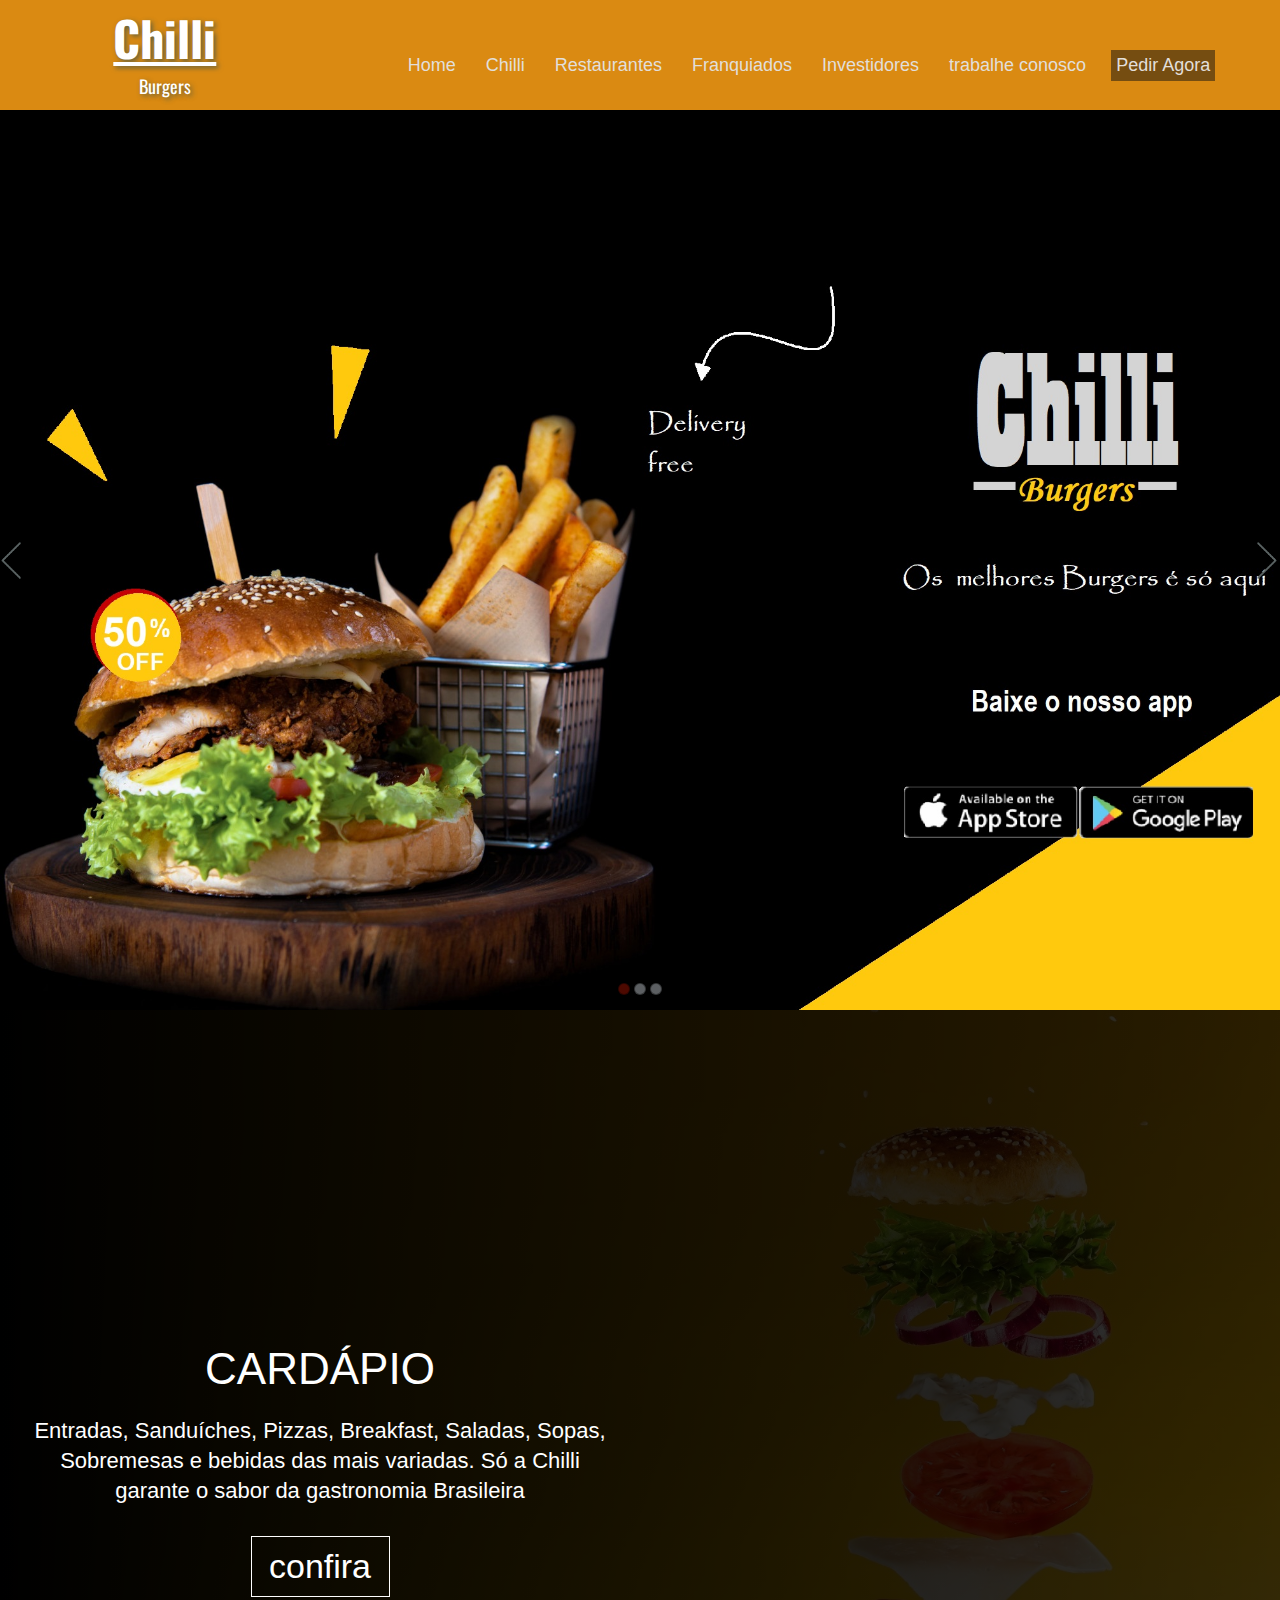
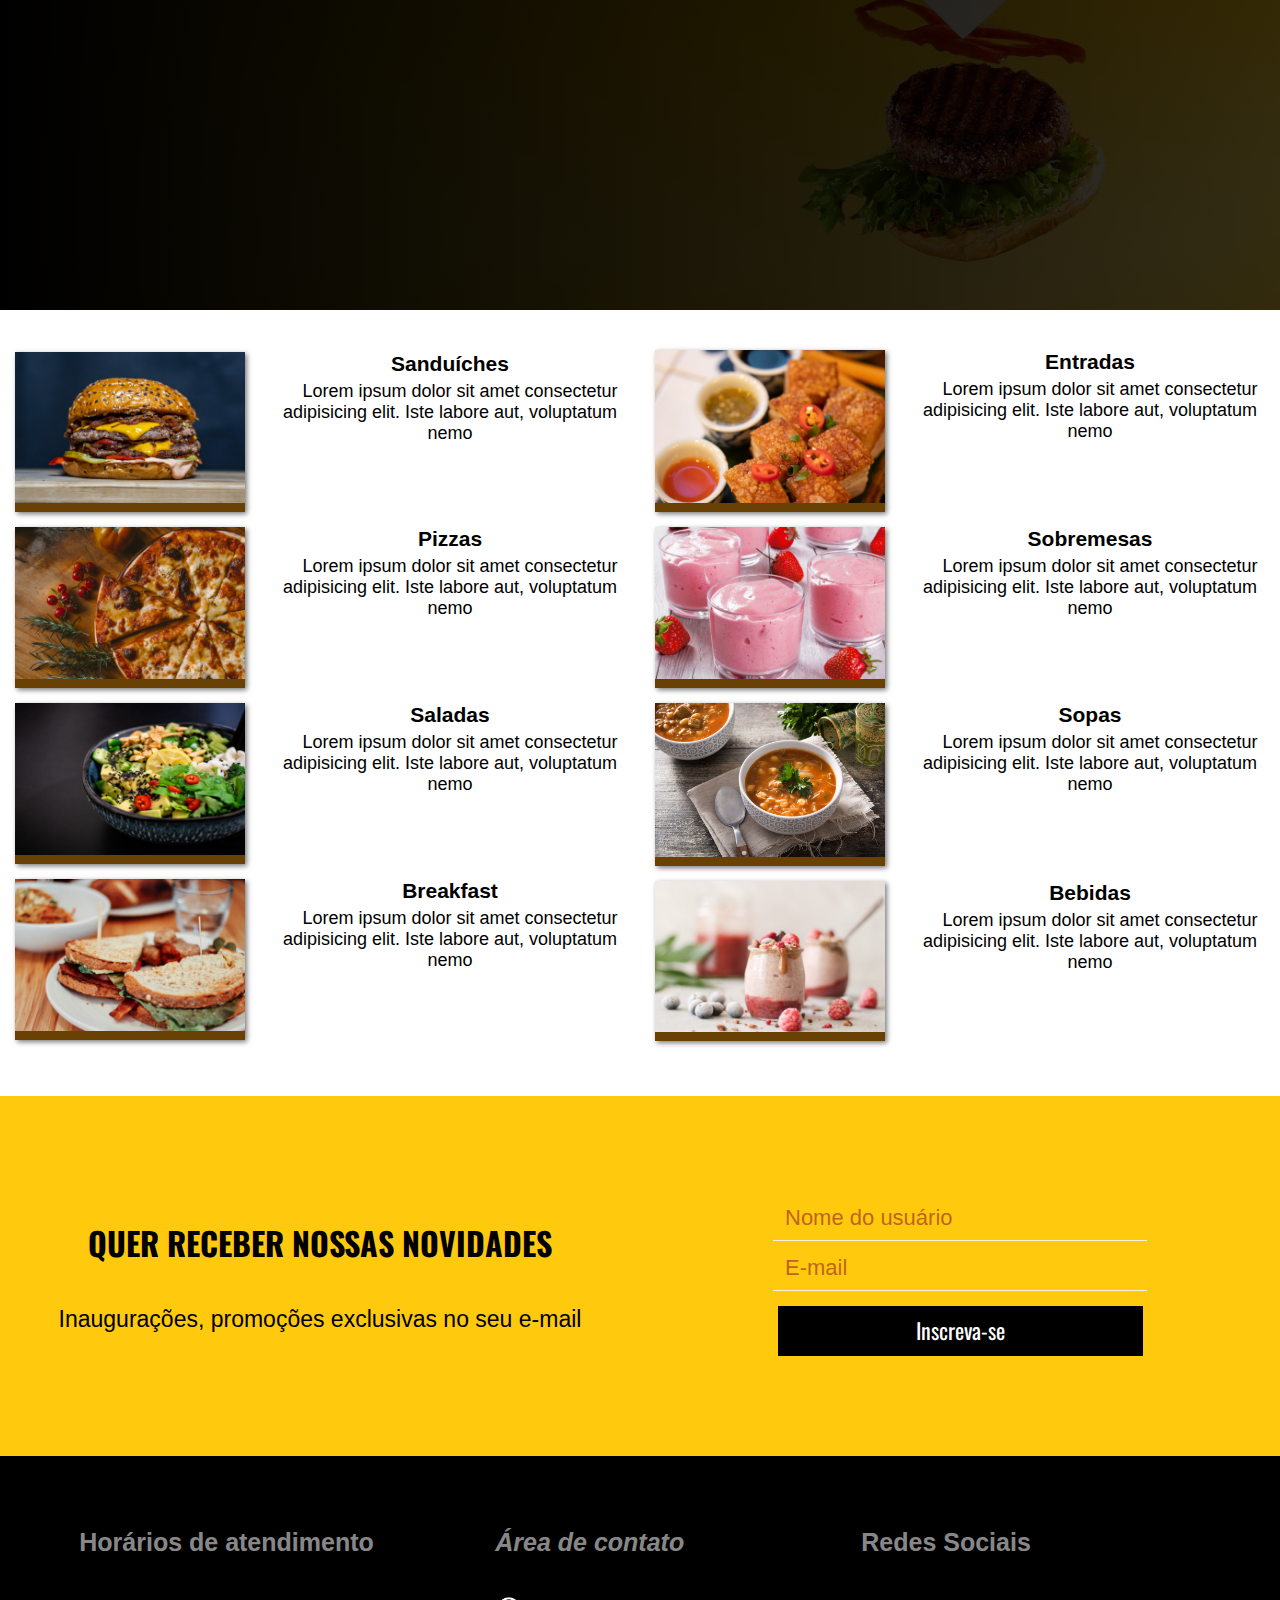
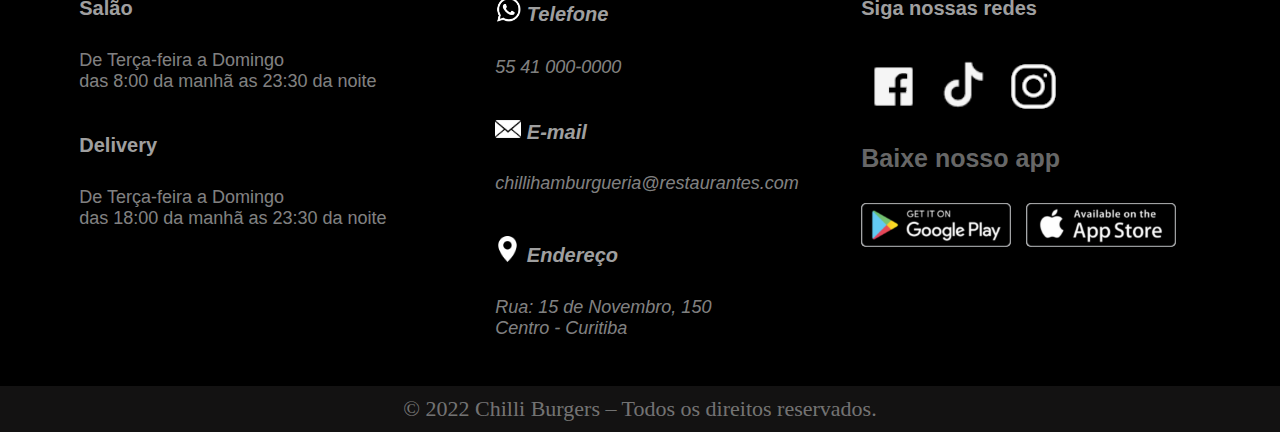
<file: index.html>
<!DOCTYPE html>
<html lang="pt-br">
<head>
    <meta charset="UTF-8">
    <meta http-equiv="X-UA-Compatible" content="IE=edge">
    <meta name="viewport" content="width=device-width, initial-scale=1.0">
    <title>Chilli Burguer</title>
    <link href="https://fonts.googleapis.com/icon?family=Material+Icons" rel="stylesheet">
    <link rel="stylesheet" href="estilo/index-all.css">
    
</head>
<body>
    <!-- area da cabeça -->
    <header id="cabeca">
        <div class="container">
            <div class="logo-menu">
                <div class="logo">
                    <p class="logo-maior">Chilli</p>
                    <p class="logo-menor">Burgers</p>
                </div>
                
                <div class="menu">
                    <nav class="menu-desck">
                        <ul>
                          <li><a href="#">Home</a></li>
                          <li><a href="#">Chilli</a></li>
                          <li><a href="#">Restaurantes</a></li>
                          <li><a href="#">Franquiados</a></li>
                          <li><a href="#">Investidores</a></li>
                          <li><a href="#">trabalhe conosco</a></li>
                          <li class="pedir"><a href="#">Pedir Agora</a></li>
                        </ul>
                    </nav> 
                    <i id="burguer" class="material-icons" onclick="clickMenu()">menu</i> 
                    <menu id="itens">
                        <ul>
                            <li><a class="linqui" href="#">Home</a></li>
                            <li><a class="linqui" href="#">Chilli</a></li>
                            <li><a class="linqui" href="#">Restaurantes</a></li>
                            <li><a class="linqui" href="#">trabalhe conosco</a></li>
                            <li><a class="linqui" href="#">Delivery</a></li>
                          </ul>
                    </menu>
                </div>
            </div>
        </div>
    </header>

    <section id="banner">
        
        <iframe src="pag1.html" frameborder="0"></iframe>
        
    </section>

    <section id="cardapio">
        <div class="cardapio">
            <div class="confira">
                <div class="con1">CARDÁPIO</div>
                <div class="con2">Entradas, Sanduíches, Pizzas, Breakfast, Saladas, Sopas, Sobremesas e bebidas das mais variadas. Só a Chilli garante o sabor da gastronomia Brasileira</div>
                <div class="con3"><a href="#">
                    <p>confira</p>
                </a></div>
            </div>
        </div>
    </section>

    <section id="corpo">
        <div class="opcao">
            <div class="op">
                <a href="">
                    <div class="op-foto"><img src="imagens/sanduíches.jpg" alt="img de sanduíche"></div>
                </a>
                <div class="op-desc"> <h1>Sanduíches</h1> <p>Lorem ipsum dolor sit amet consectetur adipisicing elit. Iste labore aut, voluptatum nemo</p> </div>
            </div>
            <div class="op">
                <a href="">
                    <div class="op-foto"><img src="imagens/Pizzas.jpg" alt="img de sanduíche"></div>
                </a>
                <div class="op-desc"> <h1>Pizzas</h1> <p>Lorem ipsum dolor sit amet consectetur adipisicing elit. Iste labore aut, voluptatum nemo</p> </div>
            </div>
            <div class="op">
                <a href="">
                    <div class="op-foto"><img src="imagens/Saladas.jpg" alt="img de sanduíche"></div>
                </a>
                <div class="op-desc"> <h1>Saladas</h1> <p>Lorem ipsum dolor sit amet consectetur adipisicing elit. Iste labore aut, voluptatum nemo</p> </div>
            </div>
            <div class="op">
                <a href="">
                    <div class="op-foto"><img src="imagens/Breakfast.jpg" alt="img de sanduíche"></div>
                </a>
                <div class="op-desc"> <h1>Breakfast</h1> <p>Lorem ipsum dolor sit amet consectetur adipisicing elit. Iste labore aut, voluptatum nemo</p> </div>
            </div>
        </div>
        <div class="opcao">
            <div class="op">
                <a href="">
                    <div class="op-foto"><img src="imagens/Entradas.jpg" alt="img de sanduíche"></div>
                </a>
                <div class="op-desc"> <h1>Entradas</h1> <p>Lorem ipsum dolor sit amet consectetur adipisicing elit. Iste labore aut, voluptatum nemo</p> </div>
            </div>
            <div class="op">
                <a href="">
                    <div class="op-foto"><img src="imagens/sobremesas.jpg" alt="img de sanduíche"></div>
                </a>
                <div class="op-desc"> <h1>Sobremesas</h1> <p>Lorem ipsum dolor sit amet consectetur adipisicing elit. Iste labore aut, voluptatum nemo</p> </div>
            </div>
            <div class="op">
                <a href="">
                    <div class="op-foto"><img src="imagens/Sopas.jpg" alt="img de sanduíche"></div>
                </a>
                <div class="op-desc"> <h1>Sopas</h1> <p>Lorem ipsum dolor sit amet consectetur adipisicing elit. Iste labore aut, voluptatum nemo</p> </div>
            </div>
            <div class="op">
                <a href="">
                    <div class="op-foto"><img src="imagens/Bebidas.jpg" alt="img de sanduíche"></div>
                </a>
                <div class="op-desc"> <h1>Bebidas</h1> <p>Lorem ipsum dolor sit amet consectetur adipisicing elit. Iste labore aut, voluptatum nemo</p> </div>
            </div>
        </div>
    </section>

    <section id="novidades">
        <div class="novi">
            <div class="novi-1"><p>QUER RECEBER NOSSAS NOVIDADES</p></div>
            <div class="novi-2"><p>Inaugurações, promoções exclusivas no seu e-mail</p></div>
        </div>
        <div class="cadastrar">
            <form action="pag-cadastro.php">
                <label>
                    <input class="cad" type="text" name="nome" placeholder="Nome do usuário" requiered>
                    <input class="cad" type="email" name="e-mail" placeholder="E-mail" required>
                    <input class="botao" type="submit" value="Inscreva-se">
                </label>
            </form>
        </div>
    </section>

    <footer id="foot">

        <div class="foot">
            <div class="foot-social">
                <div class="foot-3">
                    <h1>Redes Sociais</h1>
                    <h2>Siga nossas redes</h2>
                    <p class="foot-foto">
                        <img src="imagens/icone-facebook.png" alt="logo facebook">
                        <img src="imagens/icone-tik.png" alt="logo tiktok">
                        <img src="imagens/insta.png" alt="logo instagram">
                    </p>
                </div>
                <div class="foot-4">
                    <h1 class="baixe">Baixe nosso app</h1>
                    <p class="foot-fot">
                        <img src="imagens/app-google.png" alt="logo facebook">
                        <img src="imagens/app-phone.png" alt="logo tiktok">
                    </p>
                </div>
            </div>
            <div class="foot-contato">
                <div class="foot-1">
                    <h1>Horários de atendimento</h1>
                    <h2>Salão</h2>
                    <p>De Terça-feira a Domingo <br>
                    das 8:00 da manhã as 23:30 da noite</p>
                    <h2>Delivery</h2>
                    <p>De Terça-feira a Domingo <br>
                    das 18:00 da manhã as 23:30 da noite</p>
                </div>
                <address class="foot-2">
                    <h1>Área de contato</h1>
                    <h2> <img src="imagens/icone-whatsapp.png" alt="logo do whatsapp"> Telefone</h2>
                    <p>55 41 000-0000</p>
                    <h2> <img src="imagens/icone-mail.png" alt="logo do e-mail"> E-mail</h2>
                    <p>chillihamburgueria@restaurantes.com</p>
                    <h2> <img src="imagens/icone-endereco.png" alt="logo de endereço"> Endereço</h2>
                    <p>Rua: 15 de Novembro, 150 <br>
                    Centro - Curitiba</p>
                </address>
            </div>
        </div>
       
        <div class="foot-copy">© 2022 Chilli Burgers – Todos os direitos reservados.</div>
    </footer>

    <script>
        function clickMenu() {
            if (itens.style.display == 'block') {
                itens.style.display = 'none'
            } else {
                itens.style.display = 'block'
            }
        }
    </script>
</body>
</html>
</file>
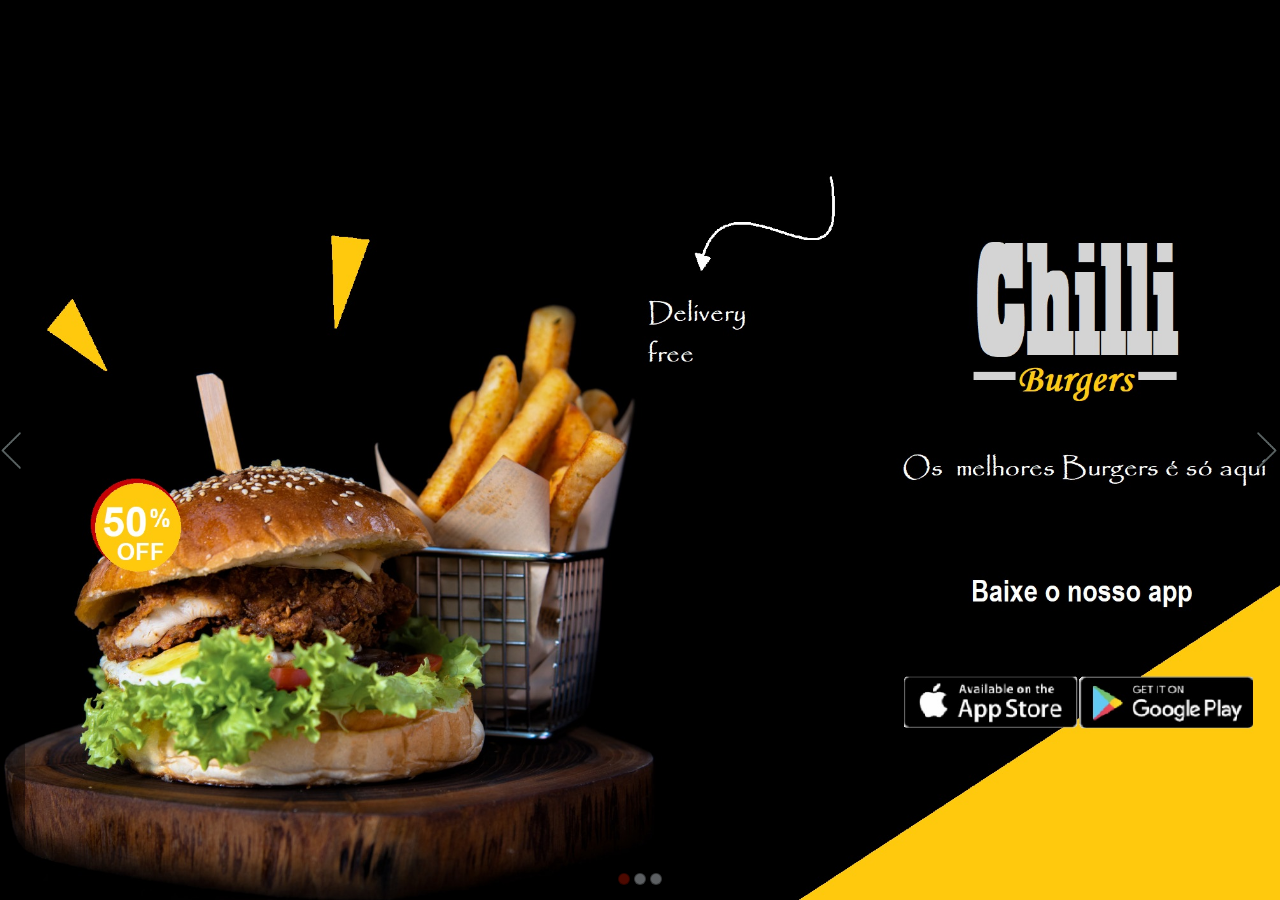
<file: pag1.html>
<!DOCTYPE html>
<html lang="en">
<head>
    <meta charset="UTF-8">
    <meta http-equiv="X-UA-Compatible" content="IE=edge">
    <meta name="viewport" content="width=device-width, initial-scale=1.0">
    <title>Banner</title>
    <link rel="stylesheet" href="estilo/pag1-all.css">
</head>
<body>
    <div class="mae">
        <a href="pag3.html"><div class="left"><img class="im" src="imagens/seta1.png" alt=""></div></a>
        <div class="meio">
            <div class="bolinhas">
                <div class="bo bolinha-1">...</div>
                <div class="bo bolinha-2">...</div>
                <div class="bo bolinha-3">...</div>
            </div>
        </div>
        <a href="pag2.html"><div class="right"><img class="im" src="imagens/seta.png" alt=""></div></a>
    </div>
</body>
</html>
</file>
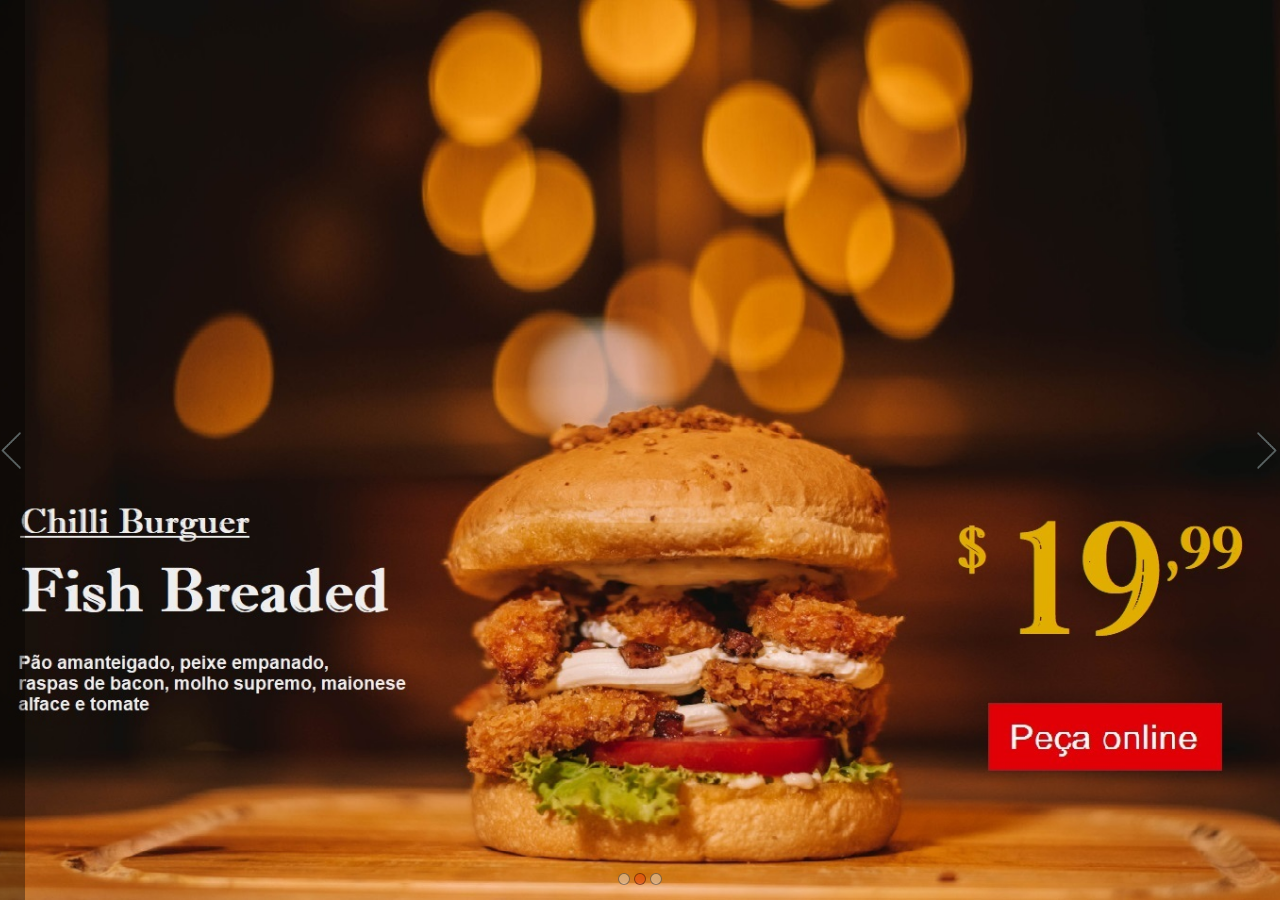
<file: pag2.html>
<!DOCTYPE html>
<html lang="en">
<head>
    <meta charset="UTF-8">
    <meta http-equiv="X-UA-Compatible" content="IE=edge">
    <meta name="viewport" content="width=device-width, initial-scale=1.0">
    <title>Chilli Fish</title>
    <link rel="stylesheet" href="estilo/pag2-all.css">
</head>
<body>
    <div class="mae">
        <a href="pag1.html"><div class="left"><img src="imagens/seta1.png" alt=""></div></a>
        <div class="meio">
            <div class="bolinhas">
                <div class="bo bolinha-1">...</div>
                <div class="bo bolinha-2">...</div>
                <div class="bo bolinha-3">...</div>
            </div>
        </div>
        <a href="pag3.html"><div class="right"><img src="imagens/seta.png" alt=""></div></a>
    </div>
</body>
</html>
</file>
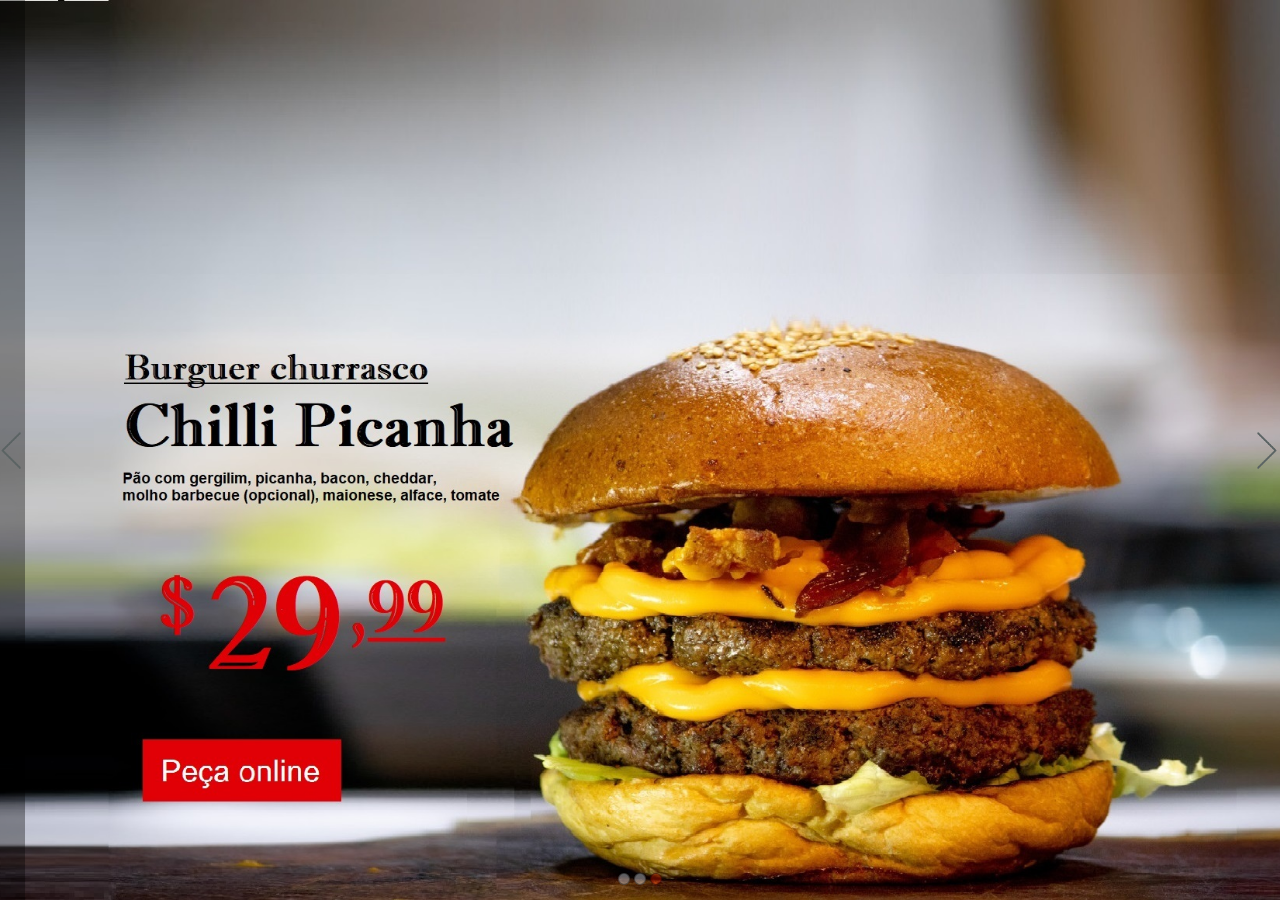
<file: pag3.html>
<!DOCTYPE html>
<html lang="en">
<head>
    <meta charset="UTF-8">
    <meta http-equiv="X-UA-Compatible" content="IE=edge">
    <meta name="viewport" content="width=device-width, initial-scale=1.0">
    <title>Chilli Picanha cheddar</title>
    <link rel="stylesheet" href="estilo/pag3-all.css">
</head>
<body>
    <div class="mae">
        <a href="pag2.html"><div class="left"><img src="imagens/seta1.png" alt=""></div></a>
        <div class="meio">
            <div class="bolinhas">
                <div class="bo bolinha-1">...</div>
                <div class="bo bolinha-2">...</div>
                <div class="bo bolinha-3">...</div>
            </div>
        </div>
        <a href="pag1.html"><div class="right"><img src="imagens/seta.png" alt=""></div></a>
    </div>
</body>
</html>
</file>
<file: estilo/index-all.css>
@charset "utf-8";

@import url('https://fonts.googleapis.com/css2?family=Oswald&family=Trade+Winds&display=swap');

* {
    margin: 0px;
    padding:0px;
}

body, html {
    background-color: black;
    margin: 0px;
    padding:0px;
}


/* area da cabeça */

#cabeca {
    display: flex;
    justify-content: center;
    width: 100%;
    height: 110px;
    background-color: rgb(218, 138, 18);
}
.container { 
    width: 93%;
    height: 100%;
}
.logo-menu {
    width: 100%;
    height: 100%; 
    display: flex; 
    flex-direction: row;
    align-items: center; 
    justify-content: space-between;
    /* background-color: chartreuse; */
}
.logo {
    display: flex;
    align-items: center;
    flex-direction: column;
    width: 200px;

    padding-left: 20px;
    /* background-color: chocolate; */
}
.logo-maior {
    display: inline-block;
    font-size: 48px;
    text-decoration: underline;
    font-weight: bold;
    font-family: 'Oswald', sans-serif;
    color: #ffffff;
    text-shadow: 2px 2px 5px rgba(47, 79, 79, 0.719);
}
.logo-menor {
    display: inline-block;
    font-size: 18px;
    font-family: 'Oswald', sans-serif;
    color: #ffffff;
    text-shadow: 2px 2px 5px rgba(47, 79, 79, 0.719);
    padding-bottom: 10px;
}

/* area do menu */

.menu {
    display: flex;
    width: 80%;
    height: auto;
    /* background-color: blueviolet; */
    margin-top: 20px;
    flex-direction: row;
    align-items: center;
    justify-content: flex-end;

}

.menu-desck {
    width: 100%;
    display: flex;
    justify-content: flex-end;
    flex-direction: row;
}
.pedir {
    background-color:rgb(117, 77, 17);
}
.menu-desck > ul {
    display: flex;
}
.menu-desck > ul > li {
    list-style: none;
    margin-right: 20px;
    padding: 5px;
}
.menu-desck > ul > li > a{
    text-decoration: none;
    font-size: 18px;
    font-family: arial;
    color: #e2dfda;
}
a:hover{
    border-bottom: 2px solid rgb(51, 32, 5);
}
#itens {
    display:none;
}

i#burguer {
    display:none;  
}

/* area do banner */

#banner {
    width: 100%;
    height: 100vh;
    display:flex;
    justify-content: center;
    /* background-color: darkblue; */
}
iframe {
    width: 100%;
    height: 100%;
}

/*cardapio*/

#cardapio {
    width: 100%;
    height: 100vh;
    background-image: url('../imagens/banner-cardapio.jpg') ;
    background-repeat: no-repeat;
    background-size: cover;
    background-position: left center;
    margin: 0px;
    
}
.cardapio {
    display: flex;
    justify-content: flex-start;
    width: 100%;
    height: 100vh;
    background-image:linear-gradient(to right, black, rgba(0, 0, 0, 0.801));
}
.confira {
    display: flex;
    flex-direction: column;
    justify-content: center;
    align-items: center;
    width: 50%;
    height: auto;
    
}
.con1 {
    display: block;
    justify-content: center;
    align-items: center;
    height: 32px;
    padding: 20px;
    font-size: 44px;
    font-family: Arial, Helvetica, sans-serif;
    color: #FFFFFF;
}
.con2 {
    padding-top:20px;
    margin-right: 20px;
    margin-left: 20px;
    padding-bottom:20px;
    font-size: 22px;
    text-align: center;
    display: flex;
    height: auto;
    font-family: Arial, Helvetica, sans-serif;
    color: #FFFFFF;
    line-height: 30px;
}
.con3 p{
    display: block;
    width: 117px;
    height: auto;
    font-size: 34px;
    font-family: Arial;
    border: 1px solid #ffffff;
    text-align: center;
    color: #FFFFFF;
    font-weight: lighter;
    padding: 10px;
    margin-top: 10px;
}
.con3 a {
    text-decoration: none;
}
.con3 a:hover p {
    color:rgb(148, 148, 80); 
    background-color: rgba(105, 105, 41, 0.103); 
    border: 1px solid rgb(160, 160, 82);  
}

#corpo {
    display: flex;
    flex-direction: column;
    align-items: center;
    width:100%;
    height:auto;
    padding-top:30px;
    padding-bottom: 30px;
    background-color:white;
    
}

.opcao {
    display: flex;
    flex: 1;
    width:98%;
    height: auto;
    padding-top:40px;
    /* background-color: dodgerblue; */
}

.opcao > .op {
    display: flex;
    flex-direction: column;   
}

.op-foto > img {
    display:block;
    width: 270px;
    height: auto;
    margin: auto;
    object-fit: cover;
    border-bottom: 9px solid rgb(218, 138, 18);
    box-shadow: 2px 2px 5px rgba(0, 0, 0, 0.527);
    
}
.op-foto >img:hover {
    width:280px;
}
.op-desc {
    display: flex;
    flex-direction: column;
    justify-content: center;
}

.op-desc > h1, p {
    display: inline-block;
    margin:auto; 
    font-family:'Oswald', sans-serif;
}

.op-desc > h1 {
    font-size:26px;
}

.op-desc > p {
    font-size:20px;
    margin-top: 10px;
    text-indent: 20px;
    text-align: center;
}

.op-foto, .op-desc {
    margin: 30px;
    margin-top:0px;
}

/* area de cadastro */

#novidades {
    width: 100%;
    height: 300px;
    display: flex;
    flex-direction: row;
    background-color:#FFC90D;
    padding-top: 30px;
    padding-bottom: 30px;
}

.cadastrar label{
    display: flex;
    flex-direction: column;
    justify-content: center;
    align-items:center
}

.novi {
    flex:1;
    display: flex;
    flex-direction: column;
    justify-content: center;
    align-items: center;

}

.cadastrar {
    width: 50%;
    display: flex;
    align-items: center;
    justify-content: center;
}

.cadastrar .cad {
    width: 462px;
    padding: 10px;
    margin: 12px;
    border: none;
    border-bottom: 1px solid #f7f1dd;
    background-color:#FFC90D;
}

.novi > .novi-1, .novi-2 {
    display: inline-block;
    margin: 20px;
    
}

.novi-1 p {
    font-size: 32px;
    font-weight: bold;
    font-family: 'Oswald', sans-serif;
}

.novi-2 p {
    font-size: 27px;
    font-family:sans-serif;
}

::placeholder {
    font-size: 25px;
    color:#f3f0e4;
}

.botao {
    width: 478px;
    padding: 8px;
    background-color:black;
    color:#FFFFFF;
    font-size: 25px;
    font-family:'Oswald', sans-serif;
    border:none;
    padding-bottom: 10px;
}

/* area do footer */

#foot {
    width:100%;
    height:500px;
    justify-content: space-between;
    display: flex;
    background-color: black;
    flex-direction: column;
    padding: 0px;
    margin: 0px;
}

.foot {
    display: flex;
    width: 100%;
    height:500px;
    flex-direction: row-reverse;
    justify-content: center;
}

.foot-contato {
    width: 65%;
    display: flex;
    flex-direction: row;
    justify-content: space-evenly;
}

.foot-social {
    display: flex;
    justify-content: space-evenly;
    flex-direction: column;
}

.foot-1, .foot-2  {
    flex: 1;
    height:auto;
    padding:50px;   
}

.foot-3, .foot-4 {
    flex: 1;
    height:auto;
    padding-top: 50px;
    padding-right: 65px;
}

.foot-4 {
    display: flex;
    height:200px;
    flex-direction: column;
    justify-content: start;
    padding-top: 0px;
    align-items: flex-start;
}

.foot-4 > h1{
    color: #ffffff69;
    font-family: Arial, Helvetica, sans-serif;
    padding: 0px;
}

.foot-4 > p{
   padding: 0px;
   margin-top: 30px;
}

.foot-1 > h1, .foot-2 > h1, .foot-3 > h1{
    font-size: 25px;
    padding-top: 22px;
    padding-bottom: 18px;
    color:#ffffff8e;
    font-family: Arial, Helvetica, sans-serif;
}

.foot-1 > h2, .foot-2 > h2, .foot-3 > h2{
    font-size: 20px;
    padding-top: 22px;
    padding-bottom: 10px;
    color:#ffffffa2;
    font-family: Arial, Helvetica, sans-serif;
}

.foot-1 > p, .foot-2 > p, .foot-3 > p{
    font-size: 18px;
    padding-top: 20px;
    padding-bottom: 20px;
    color:#ffffff86;
}

.foot-2 > h2 > img{
    width: 26px;
    height: auto;
}

.foot-foto > img {
    width: 45px;
    height: auto;
    margin: 10px;
}

.foot-fot > img {
    width: 150px;
    height: auto;
    margin-right: 10px;
    border-radius: 5px;
}

.baixe {
    font-size: 25px;
    padding-bottom: 0px;
}

.foot-copy {
    color: #ffffff6c;
    font-size: 22px;
    text-align: center;
    background-color: rgb(19, 18, 18);
    margin-top: 30px;
    padding: 10px;
}


/* area de responsividade */

/* breaking points 
-----------------------------
Pequenas telas: até 600px 
Celular: de 600px até 768px
tablet: 768px até 1200px
Grandes telas: acima de 1200px
-----------------------------
*/

@media screen and (max-width:1340px) {

    html, body {
        margin:0px;
        padding:0px;
    }

    #itens {
        display:none;
    }

    i#burguer {
        display:none;  
    }


    #corpo {
        display: flex;
        flex-direction: row;
        justify-content: center;
        width:100%;
        height:auto;
        padding-top:40px;
        padding-bottom:40px;
        /* background-color: darkblue; */
        
    }

    
    .opcao {
        display: flex;
        flex: 1;
        flex-direction: column;
        width:98%;
        height: auto;
        padding-top:0px;
        /* background-color: dodgerblue; */
    }
    
    .opcao > .op {
        display: flex;
        flex-direction: row;   
    }
    
    .op-foto > img {
        display:block;
        width: 230px;
        height: auto;
        margin: auto;
        object-fit: cover;
        border-bottom: 9px solid rgb(105, 65, 5);
        
    }
    .op-foto >img:hover {
        width:160px;
    }
    .op-desc {
        display: flex;
        flex-direction: column;
        justify-content: center;
        align-items: center;
    }
    
    .op-desc > h1, p {
        display: inline-block;
        margin:auto; 
        margin-top: 0px; 
        font-family: arial;
        align-items: center;
    }
    
    .op-desc > h1 {
        font-size:21px;
        margin-bottom:5px;
    }
    
    .op-desc > p {
        font-size:18px;
        margin-top: 0px;
        text-indent: 20px;
    }
    
    .op-foto, .op-desc {
        margin: 15px;
        margin-top:0px;
    }  

    #novidades {
        flex-direction: row;
        padding-top: 30px;
        padding-bottom: 30px;
    }
    
    .novi {
        flex:1;
        display: flex;
        flex-direction: column;
        justify-content: center;
        align-items: center;
        
    }
 
    .cadastrar .cad {
        width: 350px;
        padding: 12px;
        margin: 5px;
    }
    
    .novi > .novi-1, .novi-2 {
        display: inline-block;
        padding:0px;
        
    }
    
    .novi-1 p {
        font-size: 32px;
        font-weight: bold;
        font-family: 'Oswald', sans-serif;
    }
    
    .novi-2 p {
        font-size: 23px;
        font-family:sans-serif;
        text-align: center;
    }
    
    ::placeholder {
        font-size: 22px;
        color:rgba(153, 39, 39, 0.637);
    }
    
    .botao {
        width: 365px;
        font-size: 22px;
        margin-top:10px;
    }
}

@media screen and (max-width:1150px) {
    .novi {
        flex:1;
        display: flex;
        flex-direction: column;
        justify-content: center;
        align-items: center;
        /* margin-right: 46px; */
    }
    .novi-2 > p {
        font-size:22px;
    }

    #cardapio {
        background-image: url('../imagens/banner-cardapio.jpg') ;
        background-repeat: no-repeat;
        background-size: cover;
        background-position: center center;      
    }

    #itens {
        display:none;
    }

    i#burguer {
        display:none;  
    }

    .foot {
        height: auto;
    }
}

@media screen and (max-width:1050px) {

    html, body {
        margin:0px;
        padding:0px;
    }

    #itens {
        display:none;
    }

    i#burguer {
        display:none;  
    }

    #cardapio {
        background-image: url('../imagens/banner-cardapio.jpg') ;
        background-repeat: no-repeat;
        background-size: cover;
        background-position: center center;      
    }

    .cardapio {
        justify-content: center;
    }
     
    #foot {
        width:100%;
        height:auto;
        justify-content: space-between;
        display: flex;
        background-color: black;
        flex-direction: column;
        padding: 0px;
        margin: 0px;
    }
    
    .foot {
        display: flex;
        width: 100%;
        height: auto;
        flex-direction: column-reverse;
        justify-content: space-between;
        align-items: center;
        margin-top:30px ;
        margin-bottom:30px;
    }
    
    .foot-contato {
        width: 100%;
        display: flex;
        flex-direction: row;
        justify-content: space-evenly;
    }
    
    .foot-social {
        width: 100%;
        display: flex;
        justify-content: space-evenly;
        flex-direction: row;
    }
    
    .foot-1, .foot-2  {
        display: block;
        flex: 1;
        height:auto;
        justify-content: center;
        align-items: center;
        padding:5px;   
    }
    
    .foot-3, .foot-4 {
        display: block;
        flex: 1;
        height:auto;
        padding-top: 35px;
        padding-right: 0px;
        justify-content: center;
        align-items: center;
    }
    
    .foot-4 {
        display: block;
        flex: 1;
        height:auto;
        padding-top: 74px;
        padding-right: 0px;
        justify-content: center;
        align-items: center;
    }
    
    .foot-4 > h1{
        color: #ffffff69;
        font-family: Arial, Helvetica, sans-serif;
        padding: 0px;
        text-align: center;
    }
    
    .foot-4 > p{
        display: block;
       padding: 0px;
       margin-top: 20px;
       text-align: center;
    }
    
    .foot-1 > h1, .foot-2 > h1, .foot-3 > h1{
        font-size: 20px;
        padding-top: 22px;
        padding-bottom: 0px;
        color:#ffffff8e;
        font-family: Arial, Helvetica, sans-serif;
        text-align: center;
    }
    
    .foot-1 > h2, .foot-2 > h2, .foot-3 > h2{
        font-size: 15px;
        padding-top: 22px;
        padding-bottom: 10px;
        color:#ffffffa2;
        font-family: Arial, Helvetica, sans-serif;
        text-align: center;
    }
    
    .foot-1 > p, .foot-2 > p, .foot-3 > p{
        display: block;
        font-size: 15px;
        padding-top: 15px;
        padding-bottom: 15px;
        color:#ffffff86;
        text-align: center;
    }
    
    .foot-2 > h2 > img{
        width: 18px;
        height: auto;
        text-align: center;
    }
    
    .foot-foto > img {
        width: 30px;
        height: auto;
        margin: 5px;
        text-align: center;
    }
    
    .foot-fot > img {
        width: 120px;
        height: auto;
        margin-top: 10px;
        margin-right: 10px;
        border-radius: 5px;
        text-align: center;
    }
    
    .baixe {
        display: block;
        padding-bottom: 0px;
        text-align: center;
        font-size: 20px;
    }

    .foot-copy {
        color: #ffffff6c;
        font-size: 19px;
        text-align: center;
        background-color: rgb(19, 18, 18);
        margin-top: 30px;
        padding: 10px;
    }
    
}

@media screen and (max-width:1020px) {

    html, body {
        margin:0px;
        padding:0px;
    }

    #itens {
        display:none;
    }

    i#burguer {
        display:none;  
    }


    #corpo {
        display: flex;
        flex-direction: row;
        justify-content: center;
        width:100%;
        height:auto;
        padding-top:40px;
        /* background-color: darkblue; */
        
    }
    
    #cardapio {
        background-image: url('../imagens/banner-cardapio.jpg') ;
        background-repeat: no-repeat;
        background-size: cover;
        background-position: center center;      
    }

    .opcao {
        display: flex;
        flex: 1;
        flex-direction: column;
        width:98%;
        height: auto;
        padding-top:0px;
        /* background-color: dodgerblue; */
    }
    
    .opcao > .op {
        display: flex;
        flex-direction: column;   
    }
    
    .op-foto > img {
        display:block;
        width: 300px;
        height: auto;
        margin: auto;
        object-fit: cover;
        border-bottom: 9px solid rgb(105, 65, 5);
        
    }
    .op-foto >img:hover {
        width:160px;
    }
    .op-desc {
        display: flex;
        flex-direction: column;
        justify-content: center;
        align-items: center;
    }
    
    .op-desc > h1, p {
        max-width: 430px;
        display: inline-block;
        margin:auto; 
        margin-top: 0px; 
        font-family: arial;
        align-items: center;
    }
    
    .op-desc > h1 {
        font-size:25px;
        margin-bottom:16px;
    }
    
    .op-desc > p {

        font-size:21px;
        margin-bottom: 25px;
        text-indent: 20px;
    }
    
    .op-foto, .op-desc {
        margin: 15px;
        margin-top:0px;
    } 

    #novidades {
        height: auto;
        flex-direction: column;
        padding-top: 30px;
        padding-bottom: 30px;
    }
    
    .novi {
        flex:1;
        display: flex;
        flex-direction: column;
        justify-content: center;
        align-items: center;
        
    }

    .cadastrar {
        width: 100%;
        display: flex;
        align-items: center;
        justify-content: center;
    }
 
    .cadastrar .cad {
        width: 350px;
        padding: 12px;
        margin: 5px;
    }
    
    .novi > .novi-1, .novi-2 {
        display: inline-block;
        padding:0px;
        
    }
    
    .novi-1 p {
        width: 100%;
        font-size: 32px;
        font-weight: bold;
        font-family: 'Oswald', sans-serif;
    }
    
    .novi-2 p {
        width: 100%;
        font-size: 26px;
        font-family:sans-serif;
        text-align: center;
    }
    
    ::placeholder {
        font-size: 22px;
        color:rgba(153, 39, 39, 0.637);
    }
    
    .botao {
        width: 365px;
        font-size: 22px;
        margin-top:10px;
    }

    #foot {
        width:100%;
        height:auto;
        justify-content: space-between;
        display: flex;
        background-color: black;
        flex-direction: column;
        padding: 0px;
        margin: 0px;
    }
    
    .foot {
        display: flex;
        width: 100%;
        height: auto;
        flex-direction: column-reverse;
        justify-content: space-between;
        align-items: center;
        margin-top:30px ;
        margin-bottom:30px;
    }
    
    .foot-contato {
        width: 100%;
        display: flex;
        flex-direction: row;
        justify-content: space-evenly;
    }
    
    .foot-social {
        width: 100%;
        display: flex;
        justify-content: space-evenly;
        flex-direction: row;
    }
    
    .foot-1, .foot-2  {
        display: block;
        flex: 1;
        height:auto;
        justify-content: center;
        align-items: center;
        padding:5px;   
    }
    
    .foot-3, .foot-4 {
        display: block;
        flex: 1;
        height:auto;
        padding-top: 35px;
        padding-right: 0px;
        justify-content: center;
        align-items: center;
    }
    
    .foot-4 {
        display: block;
        flex: 1;
        height:auto;
        padding-top: 74px;
        padding-right: 0px;
        justify-content: center;
        align-items: center;
    }
    
    .foot-4 > h1{
        color: #ffffff69;
        font-family: Arial, Helvetica, sans-serif;
        padding: 0px;
        text-align: center;
    }
    
    .foot-4 > p{
        display: block;
       padding: 0px;
       margin-top: 20px;
       text-align: center;
    }
    
    .foot-1 > h1, .foot-2 > h1, .foot-3 > h1{
        font-size: 20px;
        padding-top: 22px;
        padding-bottom: 0px;
        color:#ffffff8e;
        font-family: Arial, Helvetica, sans-serif;
        text-align: center;
    }
    
    .foot-1 > h2, .foot-2 > h2, .foot-3 > h2{
        font-size: 15px;
        padding-top: 22px;
        padding-bottom: 10px;
        color:#ffffffa2;
        font-family: Arial, Helvetica, sans-serif;
        text-align: center;
    }
    
    .foot-1 > p, .foot-2 > p, .foot-3 > p{
        display: block;
        font-size: 15px;
        padding-top: 15px;
        padding-bottom: 15px;
        color:#ffffff86;
        text-align: center;
    }
    
    .foot-2 > h2 > img{
        width: 18px;
        height: auto;
        text-align: center;
    }
    
    .foot-foto > img {
        width: 30px;
        height: auto;
        margin: 5px;
        text-align: center;
    }
    
    .foot-fot > img {
        width: 120px;
        height: auto;
        margin-top: 10px;
        margin-right: 10px;
        border-radius: 5px;
        text-align: center;
    }
    
    .baixe {
        display: block;
        padding-bottom: 0px;
        text-align: center;
        font-size: 20px;
    }

    .foot-copy {
        color: #ffffff6c;
        font-size: 19px;
        text-align: center;
        background-color: rgb(19, 18, 18);
        margin-top: 30px;
        padding: 10px;
    }

}


@media screen and (max-width:1000px) {

    html, body {
        margin:0px;
        padding:0px;
    }

    #itens {
        display:none;
    }

    #cardapio {
        background-image: url('../imagens/banner-cardapio.jpg') ;
        background-repeat: no-repeat;
        background-size: cover;
        background-position: center center;      
    }

    i#burguer {
        display:none;  
    }

    .menu-desck > ul > li > a {
        font-size: 18px;
    }
    .menu-desck > ul > li {
        padding: 3px;
    }

    .foot {
        height: auto;
    }

    .novi {
        flex:1;
        display: flex;
        flex-direction: column;
        justify-content: center;
        align-items: center;
        margin-right: 0px;
    }
    #novidades {
        display: flex;
        flex-direction:column;
        justify-content: center;
        align-items: center;
    }
}

@media screen and (max-width:850px) {

    html, body {
        margin:0px;
        padding:0px;
    }

    #cardapio {
        background-image: url('../imagens/banner-cardapio.jpg') ;
        background-repeat: no-repeat;
        background-size: cover;
        background-position: center center;      
    }

    #itens {
        display: none;
    }

    i#burguer {
        display:none;  
    }

    .menu-desck {
        display: none;
    }
    .logo {
        padding-left: 0px;
        margin: auto;
        margin-top: 20px;
    }
    #cabeca {
        height: auto;
    }  
    .logo-menu {
        flex-direction: column;
    }
    .menu {
        display: block;
       width:100%;
       height: auto;    
    }
    #itens {
        margin: auto;
        background-color: rgb(100, 65, 11);
    }
    #itens > ul > li {
        /* background-color: blue; */
        display: block;

        
    }
    #itens > ul {
        display: block;
        list-style: none;
        width: 100%;
        /* background-color: rgba(0, 0, 0, 0.212); */
    }
    #itens > ul > li > a {
        display: block;
        text-align: center;
        text-decoration: none;
        font-family: Arial, Helvetica, sans-serif;
        color:#ffffff;
        padding: 8px;
        border: 1px solid black;
        border-top:1px solid #ffffff57;
    }
    .linqui:hover {
        background-color: #ffffff21;
        font-size: 19px;
    }

    i#burguer {
        background-color: rgba(0, 0, 0, 0.74);
        display: block;
        color: #ffffff;
        text-align: center;
        padding:7px ;
        cursor:pointer;
    }
    i#burguer:hover {
        background-color: #ffffff21;
        color:black;
    }

    .cardapio {
        justify-content: center; 
    }
    .con2 {
        padding-top:20px;
        padding-bottom:20px;
        font-size: 16px;
        text-align: center;
        display: flex;
        height: auto;
        font-family: Arial, Helvetica, sans-serif;
        color: #FFFFFF;
        line-height: 30px;
    }  
    
    /* area footer */

    #foot {
        width:100%;
        height:auto;
        justify-content: space-between;
        display: flex;
        background-color: black;
        flex-direction: column;
        padding: 0px;
        margin: 0px;
    }
    
    .foot {
        display: flex;
        width: 100%;
        height: auto;
        flex-direction: column-reverse;
        justify-content: space-between;
        align-items: center;
        margin-top:30px ;
        margin-bottom:30px;
    }
    
    .foot-contato {
        width: 100%;
        display: flex;
        flex-direction: row;
        justify-content: space-evenly;
    }
    
    .foot-social {
        width: 100%;
        display: flex;
        justify-content: space-evenly;
        flex-direction: row;
    }
    
    .foot-1, .foot-2  {
        display: block;
        flex: 1;
        height:auto;
        justify-content: center;
        align-items: center;
        padding:5px;   
    }
    
    .foot-3, .foot-4 {
        display: block;
        flex: 1;
        height:auto;
        padding-top: 35px;
        padding-right: 0px;
        justify-content: center;
        align-items: center;
    }
    
    .foot-4 {
        display: block;
        flex: 1;
        height:auto;
        padding-top: 74px;
        padding-right: 0px;
        justify-content: center;
        align-items: center;
    }
    
    .foot-4 > h1{
        color: #ffffff69;
        font-family: Arial, Helvetica, sans-serif;
        padding: 0px;
        text-align: center;
    }
    
    .foot-4 > p{
        display: block;
       padding: 0px;
       margin-top: 20px;
       text-align: center;
    }
    
    .foot-1 > h1, .foot-2 > h1, .foot-3 > h1{
        font-size: 20px;
        padding-top: 22px;
        padding-bottom: 0px;
        color:#ffffff8e;
        font-family: Arial, Helvetica, sans-serif;
        text-align: center;
    }
    
    .foot-1 > h2, .foot-2 > h2, .foot-3 > h2{
        font-size: 15px;
        padding-top: 22px;
        padding-bottom: 10px;
        color:#ffffffa2;
        font-family: Arial, Helvetica, sans-serif;
        text-align: center;
    }
    
    .foot-1 > p, .foot-2 > p, .foot-3 > p{
        display: block;
        font-size: 15px;
        padding-top: 15px;
        padding-bottom: 15px;
        color:#ffffff86;
        text-align: center;
    }
    
    .foot-2 > h2 > img{
        width: 18px;
        height: auto;
        text-align: center;
    }
    
    .foot-foto > img {
        width: 30px;
        height: auto;
        margin: 5px;
        text-align: center;
    }
    
    .foot-fot > img {
        width: 120px;
        height: auto;
        margin-top: 10px;
        margin-right: 10px;
        border-radius: 5px;
        text-align: center;
    }
    
    .baixe {
        display: block;
        padding-bottom: 0px;
        text-align: center;
        font-size: 20px;
    }

    .foot-copy {
        color: #ffffff6c;
        font-size: 12px;
        text-align: center;
        background-color: rgb(19, 18, 18);
        margin-top: 30px;
        padding: 10px;
    }
}
 
@media screen and (max-width:690px) {
   
    html, body {
        margin:0px;
        padding:0px;
    }

    #cardapio {
        background-image: url('../imagens/banner-cardapio.jpg') ;
        background-repeat: no-repeat;
        background-size: cover;
        background-position: center center;      
    }

    #corpo {
        display: flex;
        flex-direction: column;
        align-items: center;
        width:100%;
        height:auto;
        padding-top:40px;
        /* background-color: darkblue; */
        
    }

    .opcao {
        display: flex;
        flex: 1;
        flex-direction: column;
        width:98%;
        height: auto;
        padding-top:0px;
        /* background-color: dodgerblue; */
    }

    .opcao > .op {
        display: flex;
        flex-direction: row; 
        margin-bottom: 30px;
    }

    .op-foto > img {
        display:block;
        width: 280px;
        height: auto;
        margin: auto;
        object-fit: cover;
        border-bottom: 9px solid rgb(105, 65, 5);
        
    }
    .op-foto >img:hover {
        width:160px;
    }
    .op-desc {
        display: flex;
        flex-direction: column;
        justify-content: center;
    }

    .op-desc > h1, p {
        display: inline-block;
        margin:auto; 
        margin-top: 0px; 
        font-family: arial;
    }

    .op-desc > h1 {
        font-size:20px;
        margin-bottom:18px;
    }

    .op-desc > p {
        font-size:19px;
        margin-top: 0px;
        text-indent: 20px;
    }

    .op-foto, .op-desc {
        margin: 15px;
        margin-top:0px;
    }

    #foot {
        width:100%;
        height:auto;
        justify-content: space-between;
        display: flex;
        background-color: black;
        flex-direction: column;
        padding: 0px;
        margin: 0px;
    }
    
    .foot {
        display: flex;
        width: 100%;
        height: auto;
        flex-direction: column-reverse;
        justify-content: center;
        align-items: center;
        margin-top:30px ;
        margin-bottom:30px;
    }
    
    .foot-contato {
        width: 100%;
        display: flex;
        flex-direction: column;
        justify-content: space-evenly;
    }
    
    .foot-social {
        width: 100%;
        display: flex;
        justify-content: space-evenly;
        flex-direction: column;
    }
    
    .foot-1, .foot-2  {
        flex: 1;
        height:auto;
        justify-content: center;
        align-items: center;
        padding:5px;   
    }
    
    .foot-3, .foot-4 {
        flex: 1;
        height:auto;
        padding-top: 35px;
        padding-right: 0px;
    }
    
    .foot-4 {
        display: flex;
        height:200px;
        flex-direction: column;
        justify-content: center;
        padding-top: 0px;
        align-items: center;
    }
    
    .foot-4 > h1{
        color: #ffffff69;
        font-family: Arial, Helvetica, sans-serif;
        padding: 0px;
        text-align: center;
    }
    
    .foot-4 > p{
        display: block;
       padding: 0px;
       margin-top: 20px;
       text-align: center;
    }
    
    .foot-1 > h1, .foot-2 > h1, .foot-3 > h1{
        font-size: 20px;
        padding-top: 22px;
        padding-bottom: 0px;
        color:#ffffff8e;
        font-family: Arial, Helvetica, sans-serif;
        text-align: center;
    }
    
    .foot-1 > h2, .foot-2 > h2, .foot-3 > h2{
        font-size: 15px;
        padding-top: 22px;
        padding-bottom: 10px;
        color:#ffffffa2;
        font-family: Arial, Helvetica, sans-serif;
        text-align: center;
    }
    
    .foot-1 > p, .foot-2 > p, .foot-3 > p{
        display: block;
        font-size: 15px;
        padding-top: 15px;
        padding-bottom: 15px;
        color:#ffffff86;
        text-align: center;
    }
    
    .foot-2 > h2 > img{
        width: 18px;
        height: auto;
        text-align: center;
    }
    
    .foot-foto > img {
        width: 30px;
        height: auto;
        margin: 5px;
        text-align: center;
    }
    
    .foot-fot > img {
        width: 120px;
        height: auto;
        margin-top: 10px;
        margin-right: 10px;
        border-radius: 5px;
        text-align: center;
    }
    
    .baixe {
        display: block;
        padding-bottom: 0px;
        text-align: center;
        font-size: 20px;
    }

    .foot-copy {
        color: #ffffff6c;
        font-size: 12px;
        text-align: center;
        background-color: rgb(19, 18, 18);
        margin-top: 30px;
        padding: 10px;
    }
}

@media screen and (max-width:515px) {

    html, body {
        margin:0px;
        padding:0px;
    }

    #cardapio {
        background-image: url('../imagens/banner-cardapio.jpg') ;
        background-repeat: no-repeat;
        background-size: cover;
        background-position: center center;      
    }

    #banner {
        width: 100%;
        height: 85vh;
        display:flex;
        justify-content: center;
        /* background-color: darkblue; */
    }

    #corpo {
        display: flex;
        flex-direction: column;
        align-items: center;
        width:100%;
        height:auto;
        padding-top:40px;
        /* background-color: darkblue; */
        
    }

    .opcao {
        display: flex;
        flex: 1;
        flex-direction: column;
        width:98%;
        height: auto;
        padding-top:0px;
        /* background-color: dodgerblue; */
    }

    .opcao > .op {
        display: flex;
        flex-direction: column; 
        margin-bottom: 30px;
    }

    .op-foto > img {
        display:block;
        width: 315px;
        height: auto;
        margin: auto;
        object-fit: cover;
        border-bottom: 9px solid rgb(105, 65, 5);
        
    }
    .op-foto >img:hover {
        width:160px;
    }
    .op-desc {
        display: flex;
        flex-direction: column;
        justify-content: center;
    }

    .op-desc > h1, p {
        display: inline-block;
        margin:auto; 
        font-family: arial;
    }

    .op-desc > h1 {
        font-size:20px;
    }

    .op-desc > p {
        font-size:19px;
        text-indent: 20px;
    }

    .op-foto, .op-desc {
        margin: 15px;
        margin-top:0px;
    }

    #novidades {
        flex-direction: column;
        padding-top: 30px;
        padding-bottom: 30px;
    }
    
    .novi {
        flex:1;
        display: flex;
        flex-direction: column;
        justify-content: center;
        align-items: center;
        
    }
 
    .cadastrar .cad {
        width: 240px;
        padding: 7px;
        margin: 5px;
    }
    
    .novi > .novi-1, .novi-2 {
        display: inline-block;
        padding: 5px;
        
    }
    
    .novi-1 p {
        font-size: px;
        font-weight: bold;
        font-family: 'Oswald', sans-serif;
        text-align: center;
    }
    
    .novi-2 p {
        font-size: 20px;
        font-family:sans-serif;
        text-align: center;
    }
    
    ::placeholder {
        font-size: 18px;
        color:rgba(153, 39, 39, 0.637);
    }
    
    .botao {
        width: 250px;
        font-size: 18px;
        margin-top:10px;
    }

    /* area footer */

    #foot {
        width:100%;
        height:auto;
        justify-content: space-between;
        display: flex;
        background-color: black;
        flex-direction: column;
        padding: 0px;
        margin: 0px;
    }
    
    .foot {
        display: flex;
        width: 100%;
        height: auto;
        flex-direction: column-reverse;
        justify-content: center;
        align-items: center;
        margin-top:30px ;
        margin-bottom:30px;
    }
    
    .foot-contato {
        width: 100%;
        display: flex;
        flex-direction: column;
        justify-content: space-evenly;
    }
    
    .foot-social {
        width: 100%;
        display: flex;
        justify-content: space-evenly;
        flex-direction: column;
    }
    
    .foot-1, .foot-2  {
        flex: 1;
        height:auto;
        justify-content: center;
        align-items: center;
        padding:5px;   
    }
    
    .foot-3, .foot-4 {
        flex: 1;
        height:auto;
        padding-top: 35px;
        padding-right: 0px;
    }
    
    .foot-4 {
        display: flex;
        height:200px;
        flex-direction: column;
        justify-content: center;
        padding-top: 0px;
        align-items: center;
    }
    
    .foot-4 > h1{
        color: #ffffff69;
        font-family: Arial, Helvetica, sans-serif;
        padding: 0px;
        text-align: center;
    }
    
    .foot-4 > p{
        display: block;
       padding: 0px;
       margin-top: 20px;
       text-align: center;
    }
    
    .foot-1 > h1, .foot-2 > h1, .foot-3 > h1{
        font-size: 20px;
        padding-top: 22px;
        padding-bottom: 0px;
        color:#ffffff8e;
        font-family: Arial, Helvetica, sans-serif;
        text-align: center;
    }
    
    .foot-1 > h2, .foot-2 > h2, .foot-3 > h2{
        font-size: 15px;
        padding-top: 22px;
        padding-bottom: 10px;
        color:#ffffffa2;
        font-family: Arial, Helvetica, sans-serif;
        text-align: center;
    }
    
    .foot-1 > p, .foot-2 > p, .foot-3 > p{
        display: block;
        font-size: 15px;
        padding-top: 15px;
        padding-bottom: 15px;
        color:#ffffff86;
        text-align: center;
    }
    
    .foot-2 > h2 > img{
        width: 18px;
        height: auto;
        text-align: center;
    }
    
    .foot-foto > img {
        width: 30px;
        height: auto;
        margin: 5px;
        text-align: center;
    }
    
    .foot-fot > img {
        width: 120px;
        height: auto;
        margin-top: 10px;
        margin-right: 10px;
        border-radius: 5px;
        text-align: center;
    }
    
    .baixe {
        display: block;
        padding-bottom: 0px;
        text-align: center;
        font-size: 20px;
    }

    .foot-copy {
        color: #ffffff6c;
        font-size: 12px;
        text-align: center;
        background-color: rgb(19, 18, 18);
        margin-top: 30px;
        padding: 10px;
    }
}

@media screen and (max-width:350px) {

    html, body {
        margin:0px;
        padding:0px;
    }

    #cardapio {
        background-image: url('../imagens/banner-cardapio.jpg') ;
        background-repeat: no-repeat;
        background-size: cover;
        background-position: center center;      
    }

    #banner {
        width: 100%;
        height: 80vh;
        display:flex;
        justify-content: center;
        /* background-color: darkblue; */
    }

    .op-foto > img {
        display:block;
        width: 243px;
        height: auto;
        margin: auto;
        object-fit: cover;
        border-bottom: 9px solid rgb(105, 65, 5);   
    }
    #novidades {
        flex-direction: column;
        padding-top: 30px;
        padding-bottom: 30px;
    }
    
    .novi {
        flex:1;
        display: flex;
        flex-direction: column;
        justify-content: center;
        align-items: center;
        
    }
 
    .cadastrar .cad {
        width: 240px;
        padding: 7px;
        margin: 5px;
    }
    
    .novi > .novi-1, .novi-2 {
        display: inline-block;
        padding: 5px;
        
    }
    
    .novi-1 p {
        font-size: 23px;
        font-weight: bold;
        font-family: 'Oswald', sans-serif;
    }
    
    .novi-2 p {
        font-size: 20px;
        font-family:sans-serif;
        text-align: center;
    }
    
    ::placeholder {
        font-size: 18px;
        color:rgba(153, 39, 39, 0.637);
    }
    
    .botao {
        width: 250px;
        font-size: 18px;
        margin-top:10px;
    }

    /* area do footer */

    #foot {
        width:100%;
        height:auto;
        justify-content: space-between;
        display: flex;
        background-color: black;
        flex-direction: column;
        padding: 0px;
        margin: 0px;
    }
    
    .foot {
        display: flex;
        width: 100%;
        height: auto;
        flex-direction: column-reverse;
        justify-content: center;
        align-items: center;
        margin-top:30px ;
        margin-bottom:30px;
    }
    
    .foot-contato {
        width: 100%;
        display: flex;
        flex-direction: column;
        justify-content: space-evenly;
    }
    
    .foot-social {
        width: 100%;
        display: flex;
        justify-content: space-evenly;
        flex-direction: column;
    }
    
    .foot-1, .foot-2  {
        flex: 1;
        height:auto;
        justify-content: center;
        align-items: center;
        padding:5px;   
    }
    
    .foot-3, .foot-4 {
        flex: 1;
        height:auto;
        padding-top: 35px;
        padding-right: 0px;
    }
    
    .foot-4 {
        display: flex;
        height:200px;
        flex-direction: column;
        justify-content: center;
        padding-top: 0px;
        align-items: center;
    }
    
    .foot-4 > h1{
        color: #ffffff69;
        font-family: Arial, Helvetica, sans-serif;
        padding: 0px;
        text-align: center;
    }
    
    .foot-4 > p{
        display: block;
       padding: 0px;
       margin-top: 20px;
       text-align: center;
    }
    
    .foot-1 > h1, .foot-2 > h1, .foot-3 > h1{
        font-size: 20px;
        padding-top: 22px;
        padding-bottom: 0px;
        color:#ffffff8e;
        font-family: Arial, Helvetica, sans-serif;
        text-align: center;
    }
    
    .foot-1 > h2, .foot-2 > h2, .foot-3 > h2{
        font-size: 15px;
        padding-top: 22px;
        padding-bottom: 10px;
        color:#ffffffa2;
        font-family: Arial, Helvetica, sans-serif;
        text-align: center;
    }
    
    .foot-1 > p, .foot-2 > p, .foot-3 > p{
        display: block;
        font-size: 15px;
        padding-top: 0px;
        padding-bottom: 20px;
        color:#ffffff86;
        text-align: center;
    }
    
    .foot-2 > h2 > img{
        width: 18px;
        height: auto;
        text-align: center;
    }
    
    .foot-foto > img {
        width: 30px;
        height: auto;
        margin: 5px;
        text-align: center;
    }
    
    .foot-fot > img {
        width: 120px;
        height: auto;
        margin-top: 10px;
        margin-right: 10px;
        border-radius: 5px;
        text-align: center;
    }
    
    .baixe {
        display: block;
        padding-bottom: 0px;
        text-align: center;
        font-size: 20px;
    }

    .foot-copy {
        color: #ffffff6c;
        font-size: 12px;
        text-align: center;
        background-color: rgb(19, 18, 18);
        margin-top: 30px;
        padding: 10px;
    }
    
}
</file>
<file: estilo/pag1-all.css>
@charset "utf-8";

body, html {
    margin: 0px;
    padding:0px;
    width: 100%;
    height: 100%;
  }
  .mae {
    width: 100%;
    height: 100%;
    display: flex;
    align-items: center;
    background: url('../imagens/banner.jpg') no-repeat center bottom;
    background-size: cover;
  }
  .left {
    display: flex;
    align-items: center;
    width: 25px;
    height: 100vh;
    /* background-color:darkorange; */
  }
  .meio {
    display: flex;
    align-items: flex-end;
    flex: 1;
    width: 100%;
    height: 97%;
    
  }

  /* area das bolinhas */

  .bolinhas {
    width: 100%;
    height: 32px;
    display: flex;
    justify-content: center;
    align-items: flex-end;
    
  }

  .bolinhas > .bo {
    width: 10px;
    height: 10px;
    border-radius: 50%;
    background-color: rgba(240, 248, 255, 0.384);
    margin: 2px;
    border: 1px solid rgba(0, 0, 0, 0.411);
    color: rgba(0, 0, 0, 0);
  }

  .bo.bolinha-1 {
    background-color: rgba(255, 30, 0, 0.301);
  }

  /* area da lateral */

  .right {
    display: flex;
    align-items: center;
    width: 25px;
    height: 100vh;
    /* background-color:darkorange; */
  }
  .right img {
    object-fit: contain;
    width: 23px;
  }
  .left img {
    object-fit: contain;
    width: 23px;
  }
  .left:hover {
    background-color: rgba(0, 0, 0, 0.356);  
  }
  .right:hover {
    background-color: rgba(0, 0, 0, 0.356);  
  }
  img:hover {
    width:25px;
  }
  .im:hover {
    background-color: rgba(0, 0, 0, 0.068);
    width:25px;
  }

  /* breaking points 
-----------------------------
Pequenas telas: até 600px 
Celular: de 600px até 768px
tablet: 768px até 992px
Desktop: 992px até 1200
Grandes telas: acima de 1200px
-----------------------------
*/
  
@media screen and (max-width:600px) {
  .mae {
    /* width: 100%;
    height: 100%;
    display: flex;
    align-items: center; */
    background: url('../imagens/banner\ -\ retrato.jpg') no-repeat center bottom;
    background-size: cover;
  }
}

@media screen and (min-width: 600px) and (max-width:768px) {

  .mae {
    /* width: 100%;
    height: 100%;
    display: flex;
    align-items: center; */
    background: url('../imagens/banner.jpg') no-repeat center bottom;
    background-size: cover;
  } 

}

@media screen and (min-width:768px) and (max-width:992px) {

  .mae {
    /* width: 100%;
    height: 100%;
    display: flex;
    align-items: center; */
    background: url('../imagens/banner\ -\ retrato.jpg') no-repeat center bottom;
    background-size: cover;
  } 

}

@media screen and (min-width:992) and (max-width:1200) {}

@media screen and (min-width:1200) {}


/* essa area copia */
#banner {
    width: 100%;
    height: 84vh;
    display:flex;
    justify-content: center;
    /* background-color: darkblue; */
  }
  iframe {
      width: 100%;
      height: 100%;
  }
</file>
<file: estilo/pag2-all.css>
@charset "utf-8";

body, html {
    margin: 0px;
    padding:0px;
  } 
  .mae {
    width: 100vw;
    height: 100vh;
    display: flex;
    align-items: center;
    background-image: url('../imagens/');
    background-repeat:no-repeat ;
    background-position: center bottom;
    background-size: cover;
    margin: 0px;
    padding: 0px;
   
  }
  .left {
    display: flex;
    align-items: center;
    width: 25px;
    height: 100vh;
    /* background-color:rgba(0, 0, 0, 0.171); */
  }
  .meio {
    display: flex;
    align-items: flex-end;
    flex:1;
    width: 100%;
    height: 97%;
    /* background-color: darkslategrey; */
  }

   /* area das bolinhas */

   .bolinhas {
    width: 100%;
    height: 32px;
    display: flex;
    justify-content: center;
    align-items: flex-end;
    
  }

  .bolinhas > .bo {
    width: 10px;
    height: 10px;
    border-radius: 50%;
    background-color: rgba(240, 248, 255, 0.384);
    margin: 2px;
    border: 1px solid rgba(0, 0, 0, 0.411);
    color: rgba(0, 0, 0, 0);
  }

  .bo.bolinha-2 {
    background-color: rgba(255, 30, 0, 0.301);
  }

  /* area da lateral */

  .right {
    display: flex;
    align-items: center;        
    width: 25px;
    height: 100vh;
    /* background-color:rgba(0, 0, 0, 0.171); */
  }
  .right img {
    object-fit: contain;
    width: 23px;
  }
  .left img {
    object-fit: contain;
    width: 23px;
  }
  .left:hover {
    background-color: rgba(0, 0, 0, 0.356);  
  }
  .right:hover {
    background-color: rgba(0, 0, 0, 0.356);  
  }
  img:hover {
    width:25px;
  }

     /* breaking points 
-----------------------------
Pequenas telas: até 600px 
Celular: de 600px até 768px
tablet: 768px até 992px
Desktop: 992px até 1200
Grandes telas: acima de 1200px
-----------------------------
*/

@media screen and (max-width:600px) {
  .mae {
    background-image: url('../imagens/1-burguer-retrato.jpg ');
    background-repeat:no-repeat ;
    background-position: center bottom;
    background-size: cover;   
  }  
}
  
@media screen and (min-width:600px) and (max-width:768px) {
  .mae {
    background-image: url('../imagens/1-burguer-retrato.jpg');
    background-repeat:no-repeat ;
    background-position: center center;
    background-size: cover;
   
  }  
}

@media screen and (min-width: 768px) and (max-width:992px) {
  .mae {
    background-image: url('../imagens/1-burguer-retrato.jpg');
    background-repeat:no-repeat ;
    background-position: center center;
    background-size: cover;
   
  } 
}

@media screen and (min-width:992px) and (max-width:1200px) {
  .mae {
    background-image: url('../imagens/1-burguer-paisagem.jpg');
    background-repeat:no-repeat ;
    background-position: center bottom;
    background-size: cover;
   
  } 
}

@media screen and (min-width:1200px)  {
  .mae {
    background-image: url('../imagens/1-burguer-paisagem.jpg');
    background-repeat:no-repeat ;
    background-position: center bottom;
    background-size: cover;
  } 
}
</file>
<file: estilo/pag3-all.css>
@charset "utf-8";

body, html {
    margin: 0px;
    padding:0px;
    width: 100vw;
    height: 100vh; 
   }
  .mae {
    width: 100%;
    height: 100%;
    display: flex;
    align-items: center;
    background-image: url('../imagens/');
    background-repeat:no-repeat ;
    background-position: center bottom;
    background-size: cover;
    
  }
  .left {
    display: flex;
    align-items: center;
    width:25px;
    height:100vh;
    /* background-color:darkorange; */
  }
  .meio {
    display: flex;
    align-items: flex-end;
    flex:1;
    width: 100%;
    height: 97%;
    /* background-color: darkslategrey; */
  }

   /* area das bolinhas */

   .bolinhas {
    width: 100%;
    height: 32px;
    display: flex;
    justify-content: center;
    align-items: flex-end;
    
  }

  .bolinhas > .bo {
    width: 10px;
    height: 10px;
    border-radius: 50%;
    background-color: rgba(240, 248, 255, 0.384);
    margin: 2px;
    border: 1px solid rgba(0, 0, 0, 0.411);
    color: rgba(0, 0, 0, 0);
  }

  .bo.bolinha-3 {
    background-color:rgba(255, 30, 0, 0.301);
  }

  /* area da lateral */

  .right {
    display: flex;
    align-items: center;
    width: 25px;
    height: 100vh;
    /* background-color:darkorange; */
  }
  .right img {
    object-fit: contain;
    width: 23px;
  }
  .left img {
    object-fit: contain;
    width: 23px;
  }
  .left:hover {
    background-color: rgba(0, 0, 0, 0.356);  
  }
  .right:hover {
    background-color: rgba(0, 0, 0, 0.356);  
  }
  img:hover {
    width:25px;
  }

    /* breaking points 
-----------------------------
Pequenas telas: até 600px 
Celular: de 600px até 768px
tablet: 768px até 992px
Desktop: 992px até 1200
Grandes telas: acima de 1200px
-----------------------------
*/

@media screen and (max-width:600px) {
  .mae {
    background-image: url('../imagens/2-burguer-retrato.jpg ');
    background-repeat:no-repeat ;
    background-position: center bottom;
    background-size: cover;
   
  }  
}
  
@media screen and (min-width:600px) and (max-width:768px) {
  .mae {
    background-image: url('../imagens/2-burguer-retrato.jpg');
    background-repeat:no-repeat ;
    background-position: center center;
    background-size: cover;
   
  }  
}

@media screen and (min-width: 768px) and (max-width:992px) {
  .mae {
    background-image: url('../imagens/2-burguer-retrato.jpg');
    background-repeat:no-repeat ;
    background-position: center center;
    background-size: cover;
   
  } 
}

@media screen and (min-width:992px) and (max-width:1200px) {
  .mae {
    background-image: url('../imagens/2-burguer-paisagem-meio.jpg');
    background-repeat:no-repeat ;
    background-position: center bottom;
    background-size: cover;
   
  } 
}

@media screen and (min-width:1200px)  {
  .mae {
    background-image: url('../imagens/2-burguer-paisagem-meio.jpg');
    background-repeat:no-repeat ;
    background-position: center bottom;
    background-size: cover;
  } 
}
</file>
